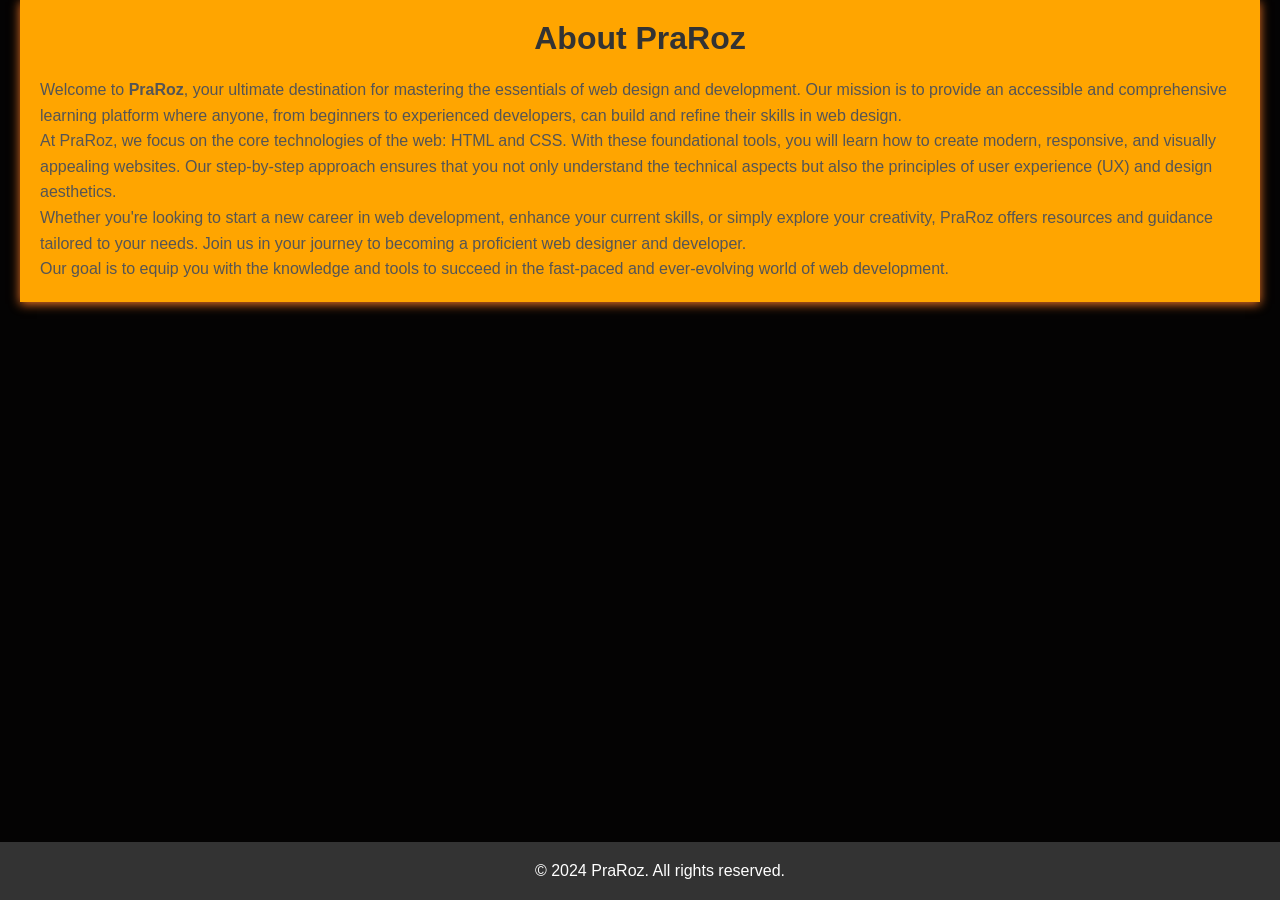
<file: about.html>
<!DOCTYPE html>
<html lang="en">
<head>
    <meta charset="UTF-8">
    <meta name="viewport" content="width=device-width, initial-scale=1.0">
    <meta name="description" content="About PraRoz - Web Design & Development Course">
    <title>About PraRoz</title>
    <link rel="stylesheet" href="style.css"> <!-- Link to external CSS file -->
    <style>
        body {
            font-family: Arial, sans-serif;
            background-color: #040303;
            margin: 0;
            padding: 0;
        }
        .container {
            max-width: 1200px;
            margin: 0 auto;
            padding: 20px;
            background-color: orange;
            box-shadow: 0 2px 10px hsl(24, 87%, 54%);
        }
        h1 {
            text-align: center;
            color: #333;
        }
        p {
            line-height: 1.6;
            color: #555;
        }
        .content {
            margin-top: 20px;
        }
        footer {
            text-align: center;
            padding: 20px;
            background-color: #333;
            color: white;
            position: fixed;
            bottom: 0;
            width: 100%;
        }
    </style>
</head>
<body>
    <div class="container">
        <h1>About PraRoz</h1>
        <div class="content">
            <p>
                Welcome to <strong>PraRoz</strong>, your ultimate destination for mastering the essentials of web design and development. Our mission is to provide an accessible and comprehensive learning platform where anyone, from beginners to experienced developers, can build and refine their skills in web design.
            </p>
            <p>
                At PraRoz, we focus on the core technologies of the web: HTML and CSS. With these foundational tools, you will learn how to create modern, responsive, and visually appealing websites. Our step-by-step approach ensures that you not only understand the technical aspects but also the principles of user experience (UX) and design aesthetics.
            </p>
            <p>
                Whether you're looking to start a new career in web development, enhance your current skills, or simply explore your creativity, PraRoz offers resources and guidance tailored to your needs. Join us in your journey to becoming a proficient web designer and developer.
            </p>
            <p>
                Our goal is to equip you with the knowledge and tools to succeed in the fast-paced and ever-evolving world of web development.
            </p>
        </div>
    </div>

    <footer>
        &copy; 2024 PraRoz. All rights reserved.
    </footer>
</body>
</html>
</file>
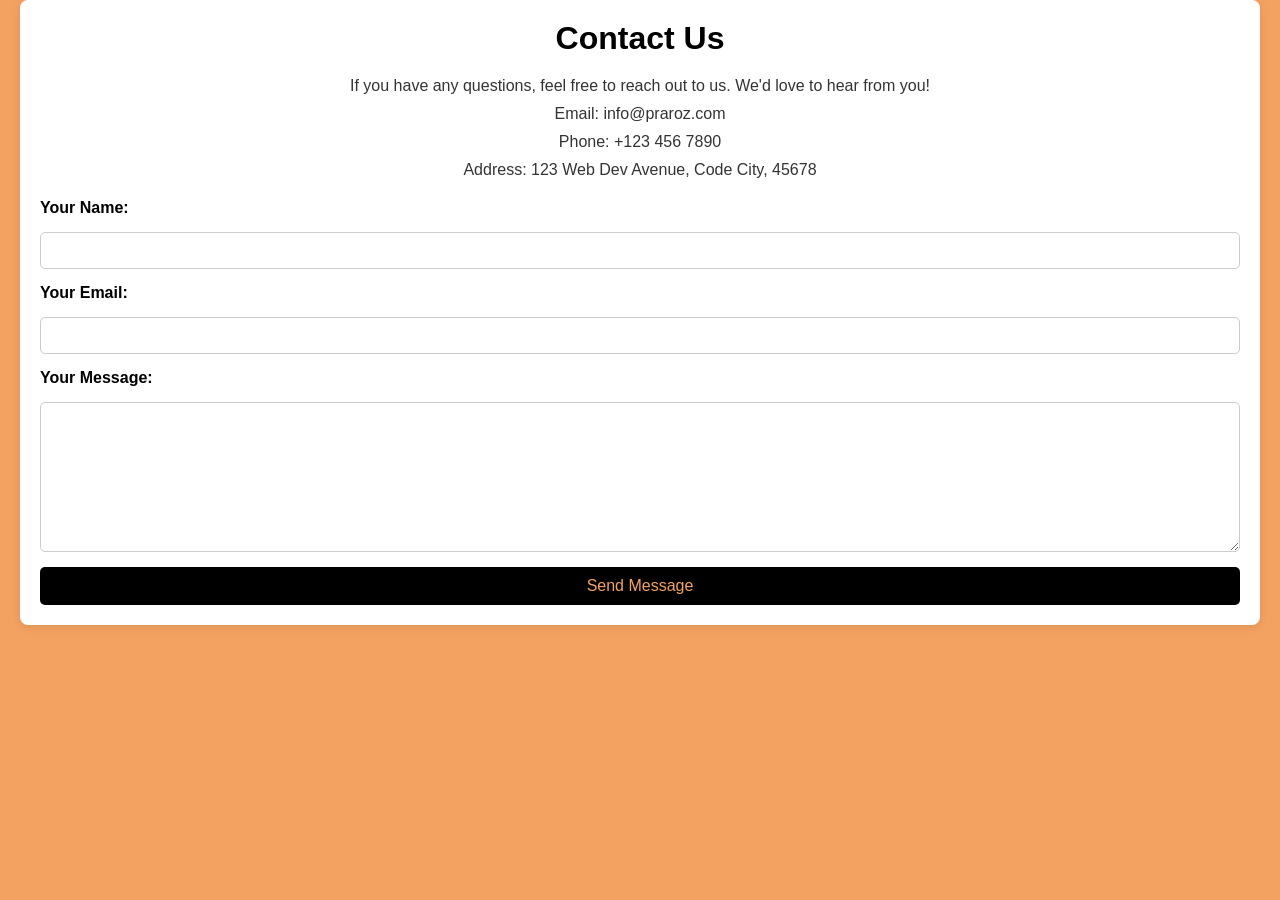
<file: contact.html>
<!DOCTYPE html>
<html lang="en">
<head>
    <meta charset="UTF-8">
    <meta name="viewport" content="width=device-width, initial-scale=1.0">
    <meta name="description" content="Contact Us - PraRoz Web Design & Development Course">
    <title>Contact Us - PraRoz</title>
    <link rel="stylesheet" href="style.css"> <!-- Link to external CSS file -->
    <style>
        body {
            font-family: Arial, sans-serif;
            background-color: #f4a261; /* Light orange background */
            margin: 0;
            padding: 0;
        }
        .container {
            max-width: 1200px;
            margin: 0 auto;
            padding: 20px;
            background-color: white;
            box-shadow: 0 2px 10px rgba(0, 0, 0, 0.1);
            border-radius: 8px;
        }
        h1 {
            text-align: center;
            color: #000; /* Black text */
        }
        .contact-info, .contact-form {
            margin-top: 20px;
        }
        .contact-info {
            text-align: center;
        }
        .contact-info p {
            color: #333; /* Darker text */
            margin-bottom: 10px;
        }
        .contact-form form {
            display: grid;
            gap: 15px;
        }
        .contact-form label {
            color: #000; /* Black label */
            font-weight: bold;
        }
        .contact-form input, .contact-form textarea {
            padding: 10px;
            width: 100%;
            border: 1px solid #ccc;
            border-radius: 5px;
            box-sizing: border-box;
        }
        .contact-form textarea {
            height: 150px;
        }
        .contact-form button {
            padding: 10px 20px;
            background-color: #000; /* Black background */
            color: #f4a261; /* Orange text */
            border: none;
            border-radius: 5px;
            cursor: pointer;
            font-size: 16px;
        }
        .contact-form button:hover {
            background-color: #333; /* Darker black on hover */
        }
        footer {
            text-align: center;
            padding: 20px;
            background-color: #000; /* Black footer */
            color: #f4a261; /* Orange text in footer */
            position: fixed;
            bottom: 0;
            width: 100%;
        }
    </style>
</head>
<body>
    <div class="container">
        <h1>Contact Us</h1>
        
        <div class="contact-info">
            <p>If you have any questions, feel free to reach out to us. We'd love to hear from you!</p>
            <p>Email: info@praroz.com</p>
            <p>Phone: +123 456 7890</p>
            <p>Address: 123 Web Dev Avenue, Code City, 45678</p>
        </div>

        <div class="contact-form">
            <form action="submit_form.php" method="POST">
                <label for="name">Your Name:</label>
                <input type="text" id="name" name="name" placeholder="Enter your name" required>
                
                <label for="email">Your Email:</label>
                <input type="email" id="email" name="email" placeholder="Enter your email" required>
                
                <label for="message">Your Message:</label>
                <textarea id="message" name="message" placeholder="Enter your message" required></textarea>
                
                <button type="submit">Send Message</button>
            </form>
        </div>
    </div>

   
</body>
</html>
</file>
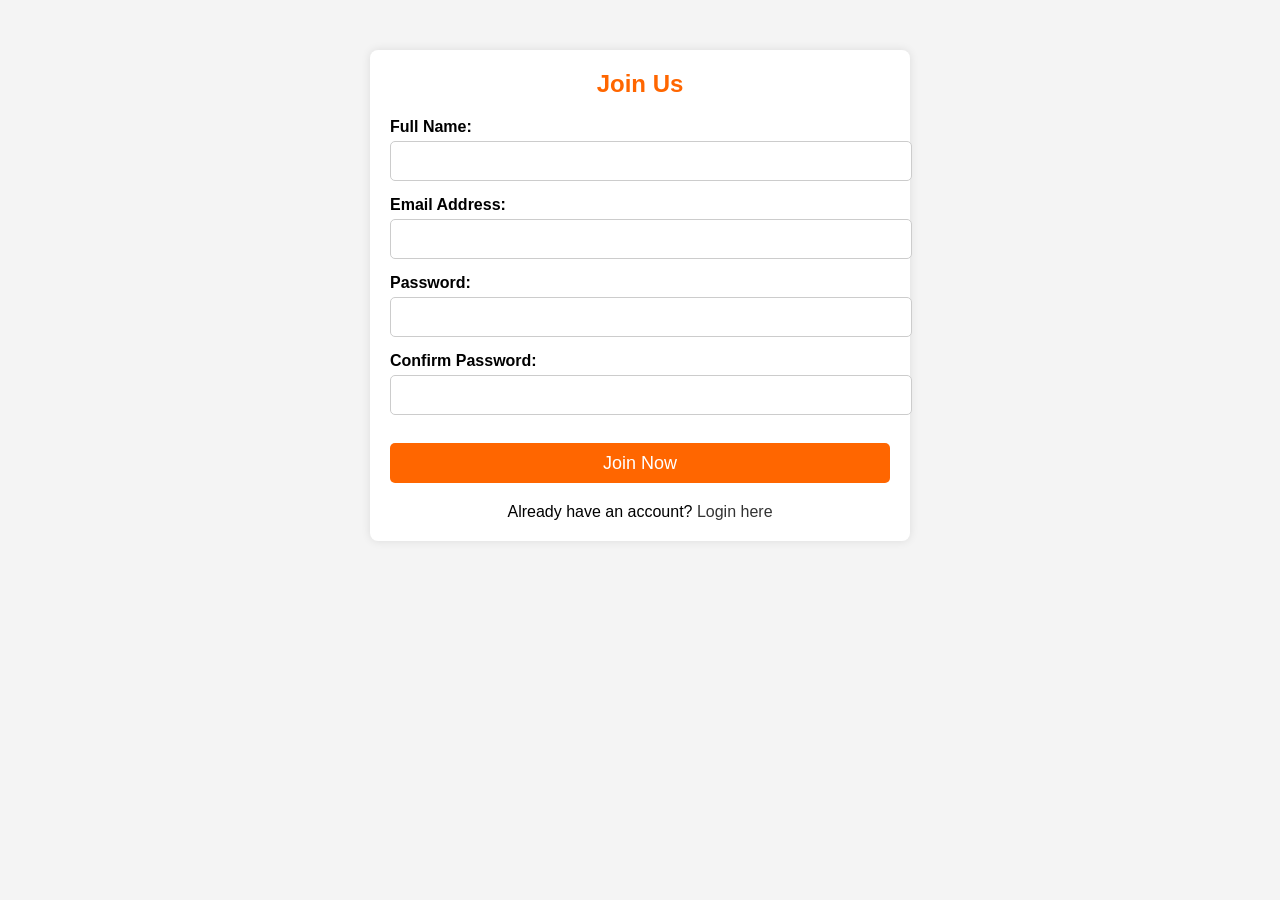
<file: join.html>
<!DOCTYPE html>
<html lang="en">
<head>
    <meta charset="UTF-8">
    <meta name="viewport" content="width=device-width, initial-scale=1.0">
    <title>Join Us | PraRoz</title>
    <link rel="stylesheet" href="style.css">
    <style>
        body {
            font-family: Arial, sans-serif;
            background-color: #f4f4f4;
            margin: 0;
            padding: 0;
        }

        .container {
            max-width: 500px;
            margin: 50px auto;
            padding: 20px;
            background-color: #fff;
            border-radius: 8px;
            box-shadow: 0 0 10px rgba(0, 0, 0, 0.1);
        }

        h2 {
            text-align: center;
            margin-bottom: 20px;
            color: #ff6600; /* Orange color */
        }

        label {
            font-weight: bold;
            margin-bottom: 5px;
            display: block;
        }

        input[type="text"],
        input[type="email"],
        input[type="password"] {
            width: 100%;
            padding: 10px;
            margin-bottom: 15px;
            border: 1px solid #ccc;
            border-radius: 5px;
            font-size: 16px;
        }

        .btn {
            width: 100%;
            padding: 10px;
            background-color: #ff6600; /* Orange color */
            border: none;
            border-radius: 5px;
            color: white;
            font-size: 18px;
            cursor: pointer;
        }

        .btn:hover {
            background-color: #e65c00; /* Darker orange */
        }

        .footer {
            text-align: center;
            margin-top: 20px;
        }

        .footer a {
            color: #333;
            text-decoration: none;
        }

        .footer a:hover {
            text-decoration: underline;
        }
    </style>
</head>
<body>

    <div class="container">
        <h2>Join Us</h2>
        <form action="submit_joinus.html" method="POST">
            <label for="name">Full Name:</label>
            <input type="text" id="name" name="name" placeholder="Enter your full name" required>

            <label for="email">Email Address:</label>
            <input type="email" id="email" name="email" placeholder="Enter your email" required>

            <label for="password">Password:</label>
            <input type="password" id="password" name="password" placeholder="Create a password" required>

            <label for="confirm-password">Confirm Password:</label>
            <input type="password" id="confirm-password" name="confirm_password" placeholder="Confirm your password" required>

            <button type="submit" class="btn">Join Now</button>
        </form>
        <div class="footer">
            <p>Already have an account? <a href="login.html">Login here</a></p>
        </div>
    </div>

</body>
</html>
</file>
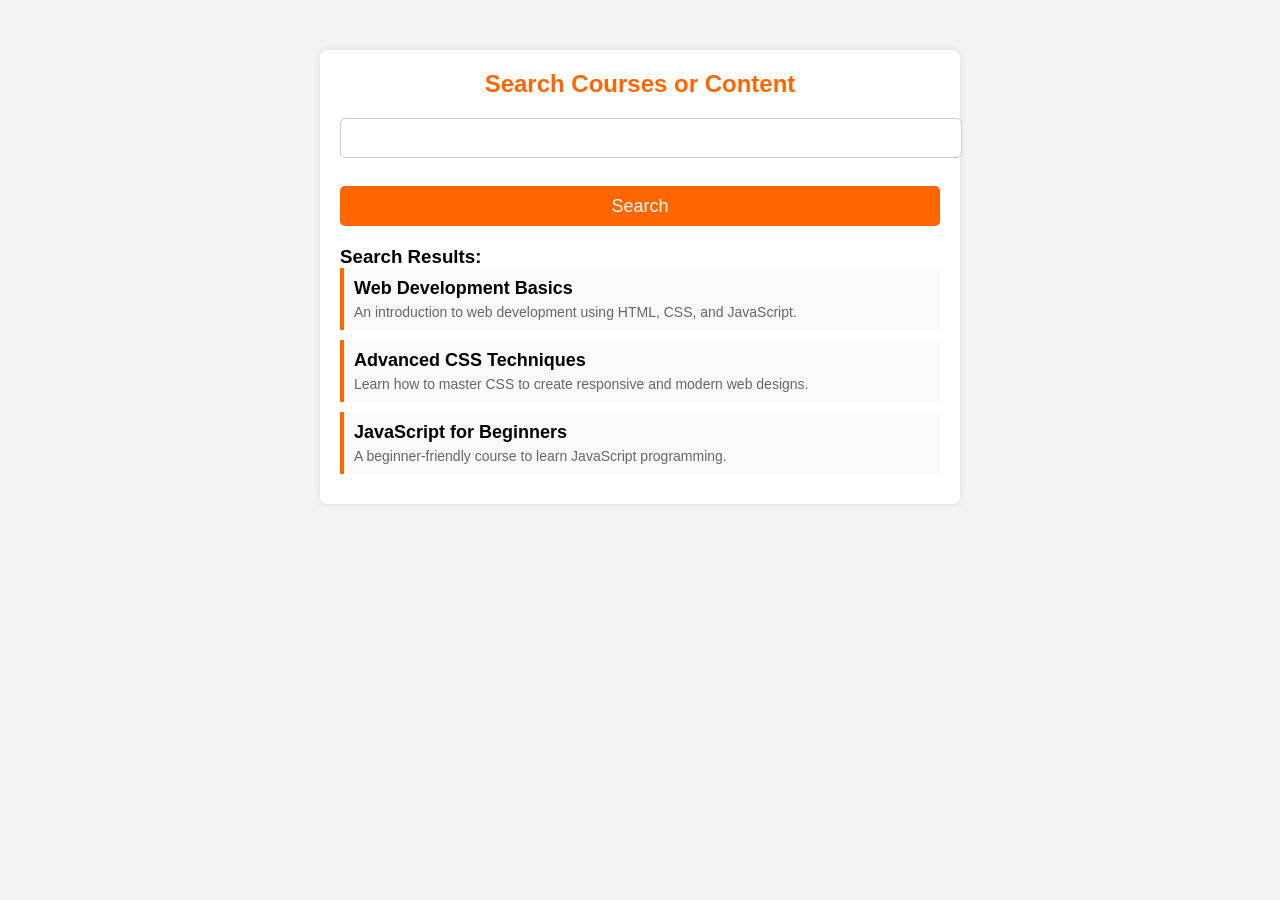
<file: search.html>
<!DOCTYPE html>
<html lang="en">
<head>
    <meta charset="UTF-8">
    <meta name="viewport" content="width=device-width, initial-scale=1.0">
    <title>Search | PraRoz</title>
    <link rel="stylesheet" href="style.css">
    <style>
        body {
            font-family: Arial, sans-serif;
            background-color: #f4f4f4;
            margin: 0;
            padding: 0;
        }

        .container {
            max-width: 600px;
            margin: 50px auto;
            padding: 20px;
            background-color: #fff;
            border-radius: 8px;
            box-shadow: 0 0 10px rgba(0, 0, 0, 0.1);
        }

        h2 {
            text-align: center;
            margin-bottom: 20px;
            color: #ff6600; /* Orange color */
        }

        .search-box {
            position: relative;
        }

        input[type="text"] {
            width: 100%;
            padding: 10px;
            font-size: 16px;
            border: 1px solid #ccc;
            border-radius: 5px;
            margin-bottom: 15px;
        }

        .btn {
            display: block;
            width: 100%;
            padding: 10px;
            background-color: #ff6600; /* Orange color */
            border: none;
            border-radius: 5px;
            color: white;
            font-size: 18px;
            cursor: pointer;
            text-align: center;
        }

        .btn:hover {
            background-color: #e65c00; /* Darker orange */
        }

        .results {
            margin-top: 20px;
        }

        .result-item {
            padding: 10px;
            margin-bottom: 10px;
            background-color: #fafafa;
            border-left: 4px solid #ff6600;
        }

        .result-item h3 {
            margin: 0;
            font-size: 18px;
        }

        .result-item p {
            margin: 5px 0 0 0;
            font-size: 14px;
            color: #666;
        }

    </style>
</head>
<body>

    <div class="container">
        <h2>Search Courses or Content</h2>
        <div class="search-box">
            <form action="search_results.html" method="GET">
                <input type="text" name="query" placeholder="Type to search..." required>
                <button type="submit" class="btn">Search</button>
            </form>
        </div>

        <div class="results">
            <h3>Search Results:</h3>
            <!-- Example search results -->
            <div class="result-item">
                <h3>Web Development Basics</h3>
                <p>An introduction to web development using HTML, CSS, and JavaScript.</p>
            </div>

            <div class="result-item">
                <h3>Advanced CSS Techniques</h3>
                <p>Learn how to master CSS to create responsive and modern web designs.</p>
            </div>

            <div class="result-item">
                <h3>JavaScript for Beginners</h3>
                <p>A beginner-friendly course to learn JavaScript programming.</p>
            </div>
        </div>
    </div>

</body>
</html>
</file>
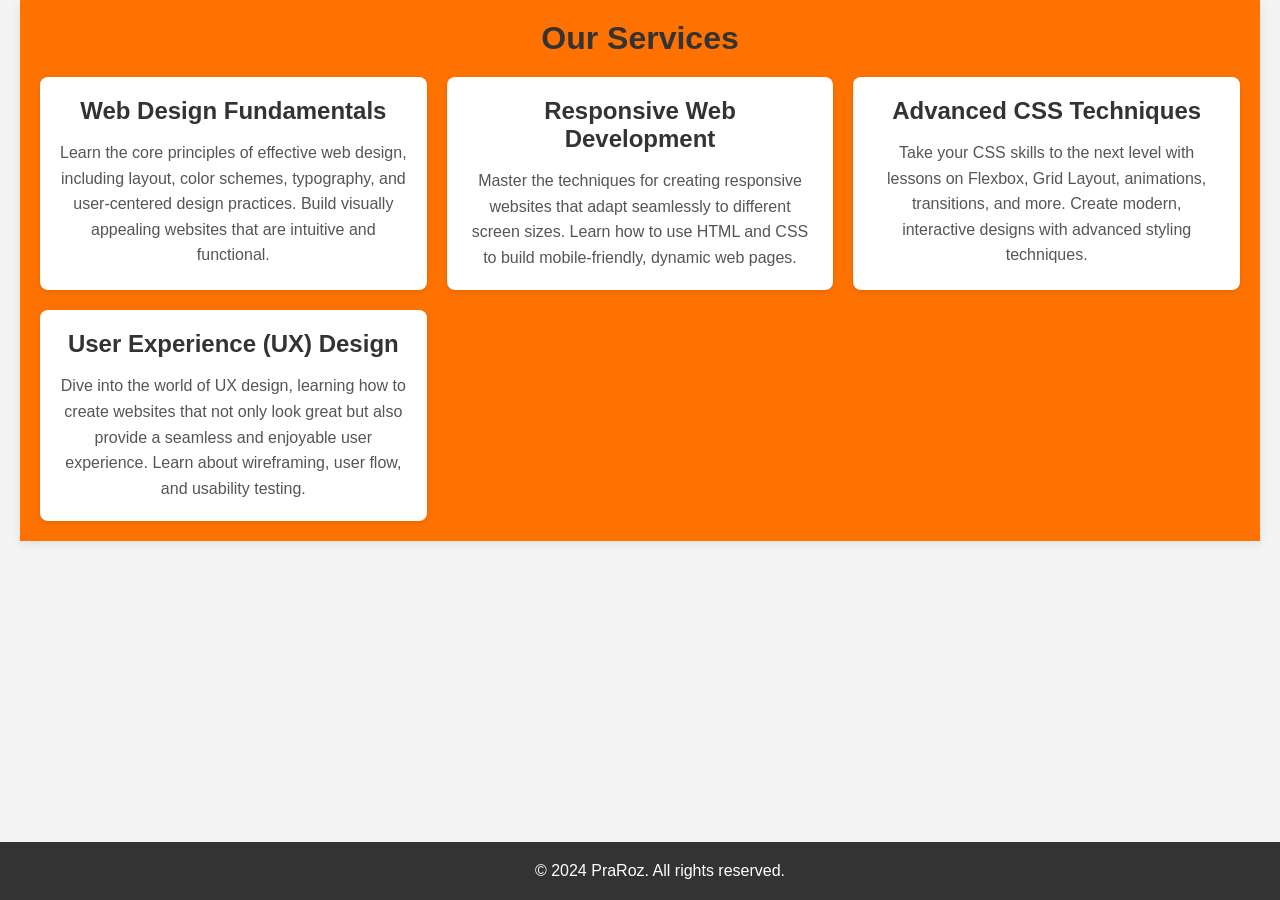
<file: service.html>
<!DOCTYPE html>
<html lang="en">
<head>
    <meta charset="UTF-8">
    <meta name="viewport" content="width=device-width, initial-scale=1.0">
    <meta name="description" content="Services - PraRoz Web Design & Development Course">
    <title>Our Services - PraRoz</title>
    <link rel="stylesheet" href="style.css"> <!-- Link to external CSS file -->
    <style>
        body {
            font-family: Arial, sans-serif;
            background-color: #f4f4f4;
            margin: 0;
            padding: 0;
        }
        .container {
            max-width: 1200px;
            margin: 0 auto;
            padding: 20px;
            background-color: #ff7200;
            box-shadow: 0 2px 10px rgba(0, 0, 0, 0.1);
        }
        h1 {
            text-align: center;
            color: #333;
        }
        .services {
            display: grid;
            grid-template-columns: repeat(auto-fit, minmax(300px, 1fr));
            gap: 20px;
            margin-top: 20px;
        }
        .service-item {
            background-color: #fff;
            padding: 20px;
            box-shadow: 0 2px 5px rgba(0, 0, 0, 0.1);
            text-align: center;
            border-radius: 8px;
        }
        .service-item h2 {
            color: #333;
            margin-bottom: 15px;
        }
        .service-item p {
            line-height: 1.6;
            color: #555;
        }
        footer {
            text-align: center;
            padding: 20px;
            background-color: #333;
            color: white;
            position: fixed;
            bottom: 0;
            width: 100%;
        }
    </style>
</head>
<body>
    <div class="container">
        <h1>Our Services</h1>
        <div class="services">
            <!-- Service 1 -->
            <div class="service-item">
                <h2>Web Design Fundamentals</h2>
                <p>
                    Learn the core principles of effective web design, including layout, color schemes, typography, and user-centered design practices. Build visually appealing websites that are intuitive and functional.
                </p>
            </div>
            <!-- Service 2 -->
            <div class="service-item">
                <h2>Responsive Web Development</h2>
                <p>
                    Master the techniques for creating responsive websites that adapt seamlessly to different screen sizes. Learn how to use HTML and CSS to build mobile-friendly, dynamic web pages.
                </p>
            </div>
            <!-- Service 3 -->
            <div class="service-item">
                <h2>Advanced CSS Techniques</h2>
                <p>
                    Take your CSS skills to the next level with lessons on Flexbox, Grid Layout, animations, transitions, and more. Create modern, interactive designs with advanced styling techniques.
                </p>
            </div>
            <!-- Service 4 -->
            <div class="service-item">
                <h2>User Experience (UX) Design</h2>
                <p>
                    Dive into the world of UX design, learning how to create websites that not only look great but also provide a seamless and enjoyable user experience. Learn about wireframing, user flow, and usability testing.
                </p>
            </div>
        </div>
    </div>

    <footer>
        &copy; 2024 PraRoz. All rights reserved.
    </footer>
</body>
</html>
</file>
<file: style.css>
*{
    margin: 0;
    padding: 0;
}

.main{
    width: 100%;
    background: linear-gradient(to top, rgba(0,0,0,0.5)50%,rgba(0,0,0,0.5)50%), url(234.jpg);
    background-position: center;
    background-size: cover;
    height: 100vh;
}

.navbar{
    width: 1200px;
    height: 75px;
    margin: auto;
}

.icon{
    width: 200px;
    float: left;
    height: 70px;
    font-style: italic;
}

.logo{
    color: #ff7200;
    font-size: 35px;
    font-family: Arial;
    padding-left: 20px;
    float: left;
    padding-top: 10px;
    margin-top: 5px
}

.menu{
    width: 400px;
    float: left;
    height: 70px;
}

ul{
    float: left;
    display: flex;
    justify-content: center;
    align-items: center;
}

ul li{
    list-style: none;
    margin-left: 62px;
    margin-top: 27px;
    font-size: 14px;
}

ul li a{
    text-decoration: none;
    color: #fff;
    font-family: Arial;
    font-weight: bold;
    transition: 0.4s ease-in-out;
}

ul li a:hover{
    color: #ff7200;
}

.search{
    width: 330px;
    float: left;
    margin-left: 270px;
}

.srch{
    font-family: 'Times New Roman';
    width: 200px;
    height: 40px;
    background: transparent;
    border: 1px solid #ff7200;
    margin-top: 13px;
    color: #fff;
    border-right: none;
    font-size: 16px;
    float: left;
    padding: 10px;
    border-bottom-left-radius: 5px;
    border-top-left-radius: 5px;
}

.btn{
    width: 100px;
    height: 40px;
    background: #ff7200;
    border: 2px solid #ff7200;
    margin-top: 13px;
    color: #fff;
    font-size: 15px;
    border-bottom-right-radius: 5px;
    border-bottom-right-radius: 5px;
    transition: 0.2s ease;
    cursor: pointer;
}
.btn:hover{
    color: #000;
}

.btn:focus{
    outline: none;
}

.srch:focus{
    outline: none;
}

.content{
    width: 1200px;
    height: auto;
    margin: auto;
    color: #fff;
    position: relative;
}

.content .par{
    padding-left: 20px;
    padding-bottom: 25px;
    font-family: Arial;
    letter-spacing: 1.2px;
    line-height: 30px;
}

.content h1{
    font-family: 'Times New Roman';
    font-size: 50px;
    padding-left: 20px;
    margin-top: 9%;
    letter-spacing: 2px;
}

.content .cn{
    width: 160px;
    height: 40px;
    background: #ff7200;
    border: none;
    margin-bottom: 10px;
    margin-left: 20px;
    font-size: 18px;
    border-radius: 10px;
    cursor: pointer;
    transition: .4s ease;
    
}

.content .cn a{
    text-decoration: none;
    color: #000;
    transition: .3s ease;
}

.cn:hover{
    background-color: #fff;
}

.content span{
    color: #ff7200;
    font-size: 65px
}

.form{
    width: 250px;
    height: 380px;
    background: linear-gradient(to top, rgba(0,0,0,0.8)50%,rgba(0,0,0,0.8)50%);
    position: absolute;
    top: -20px;
    left: 870px;
    transform: translate(0%,-5%);
    border-radius: 10px;
    padding: 25px;
}

.form h2{
    width: 220px;
    font-family: sans-serif;
    text-align: center;
    color: #ff7200;
    font-size: 22px;
    background-color: #fff;
    border-radius: 10px;
    margin: 2px;
    padding: 8px;
}

.form input{
    width: 240px;
    height: 35px;
    background: transparent;
    border-bottom: 1px solid #ff7200;
    border-top: none;
    border-right: none;
    border-left: none;
    color: #fff;
    font-size: 15px;
    letter-spacing: 1px;
    margin-top: 30px;
    font-family: sans-serif;
}

.form input:focus{
    outline: none;
}

::placeholder{
    color: #fff;
    font-family: Arial;
}

.btnn{
    width: 240px;
    height: 40px;
    background: #ff7200;
    border: none;
    margin-top: 30px;
    font-size: 18px;
    border-radius: 10px;
    cursor: pointer;
    color: #fff;
    transition: 0.4s ease;
}
.btnn:hover{
    background: #fff;
    color: #ff7200;
}
.btnn a{
    text-decoration: none;
    color: #000;
    font-weight: bold;
}
.form .link{
    font-family: Arial, Helvetica, sans-serif;
    font-size: 17px;
    padding-top: 20px;
    text-align: center;
}
.form .link a{
    text-decoration: none;
    color: #ff7200;
}
.liw{
    padding-top: 15px;
    padding-bottom: 10px;
    text-align: center;
}
.icons a{
    text-decoration: none;
    color: #fff;
}
.icons ion-icon{
    color: #fff;
    font-size: 30px;
    padding-left: 14px;
    padding-top: 5px;
    transition: 0.3s ease;
}
.icons ion-icon:hover{
    color: #ff7200;
}
</file>
